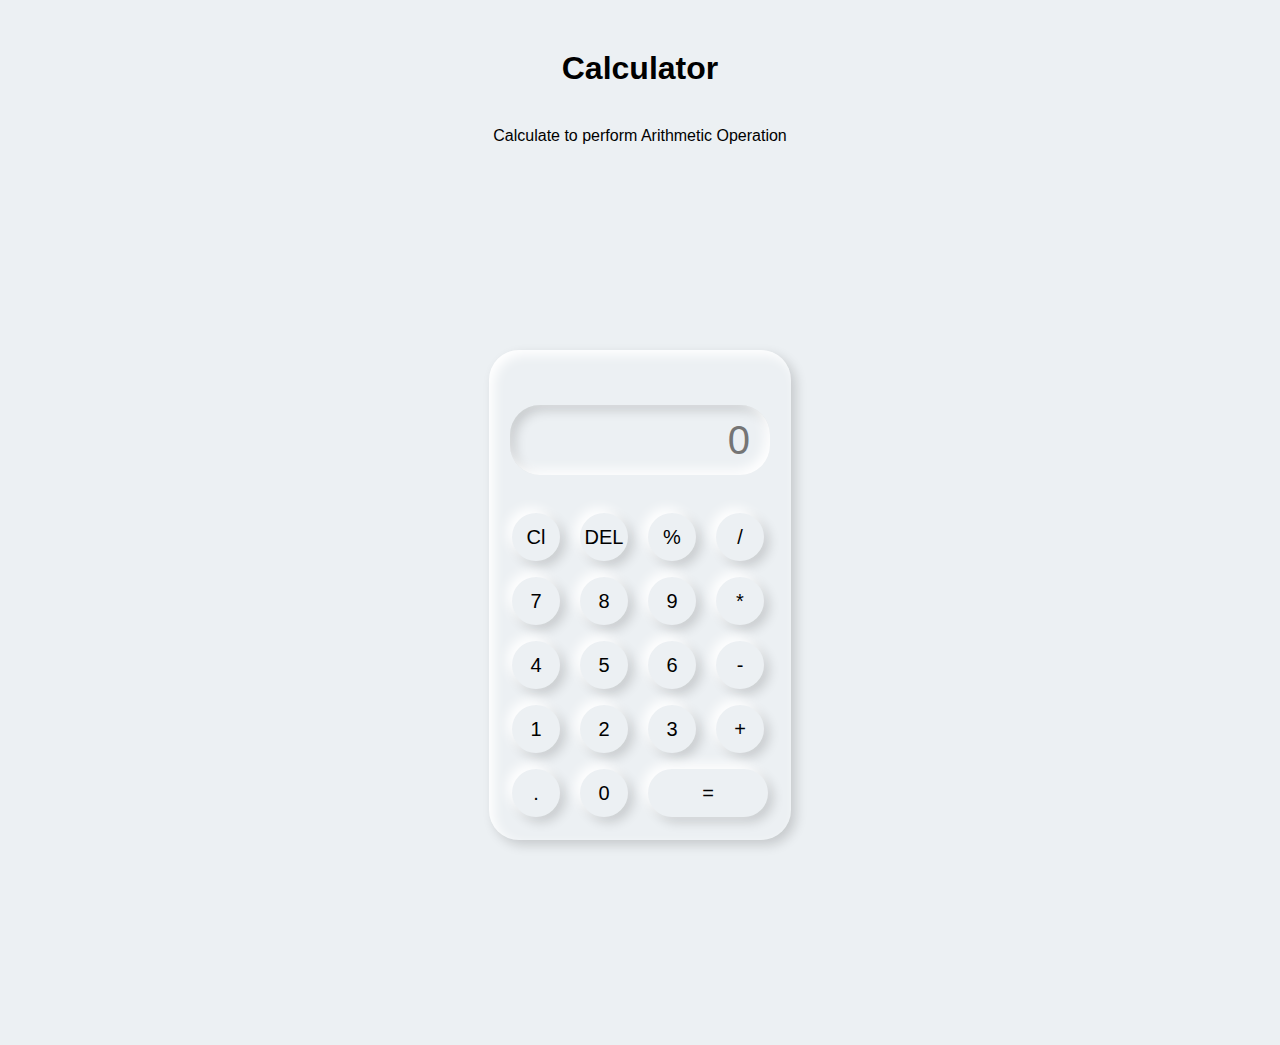
<file: Calculator/index.html>
<!DOCTYPE html>
<html lang="en">
<head>
    <meta charset="UTF-8">
    <meta http-equiv="X-UA-Compatible" content="IE=edge">
    <meta name="viewport" content="width=device-width, initial-scale=1.0">
    <link rel="stylesheet" href="style.css">
    <title>Calculator</title>
</head>
<body>
    <div id="Heading">
        <h1 id="title">Calculator</h1>
        <p id="description">Calculate to perform Arithmetic Operation</p>
    </div>
    <div class="container">
        <div class="calculator">  
        <input type="text" placeholder="0" id="result">
        <button id="clear" onclick="cl()">Cl</button>
        <button onclick="del()">DEL</button>
        <button onclick="display('%')">%</button>
        <button onclick="display('/')">/</button>
        <button onclick="display('7')">7</button>
        <button onclick="display('8')">8</button>
        <button onclick="display('9')">9</button>
        <button onclick="display('*')">*</button>
        <button onclick="display('4')">4</button>
        <button onclick="display('5')">5</button>
        <button onclick="display('6')">6</button>
        <button onclick="display('-')" id="subtract">-</button>
        <button onclick="display('1')" id="1">1</button>
        <button onclick="display('2')" id="2">2</button>
        <button onclick="display('3')" id="3">3</button>
        <button onclick="display('+')" id="add">+</button>
        <button onclick="display('.')">.</button>
        <button onclick="display('0')">0</button>
        <button onclick="calculate()" class="equal" id="equal">=</button>
    </div>
</div>
<script>
 

    let outputscreen = document.getElementById("result");

    function display(num){
        outputscreen.value += num;
    }
    function calculate(){
        try{
            outputscreen.value = eval(outputscreen.value);
        }
        catch(err)
        {
            alert("invalid")
        }
    }
    function cl(){
        outputscreen.value = "";
    }
    function del(){
        outputscreen.value = outputscreen.value.slice(0,-1)
    }

</script>
<script src="https://app.zenclass.in/sheets/v1/js/zen/suite/bundle.js"></script>

</body>
</html>
</file>
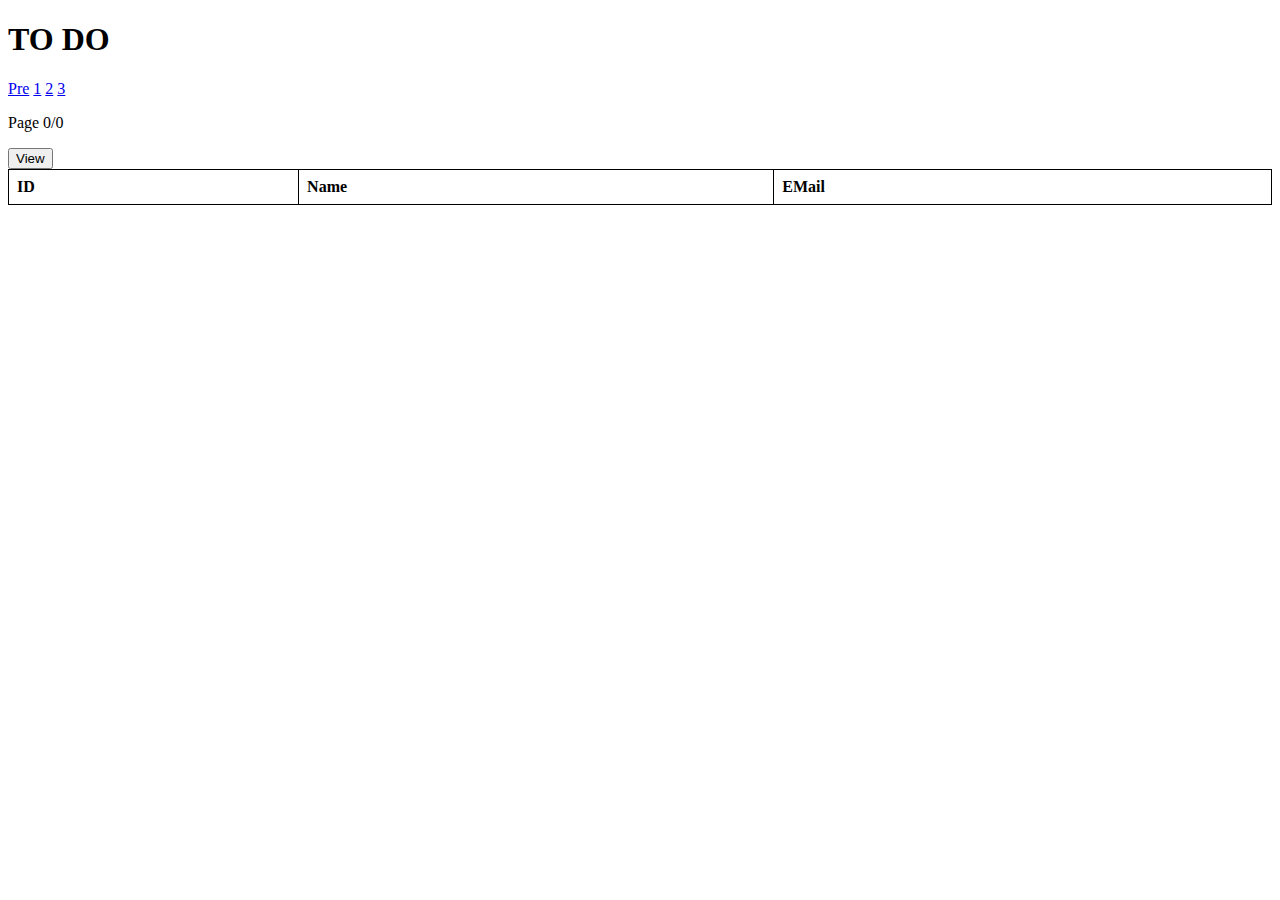
<file: Pagination Task/index.html>
<!DOCTYPE html>
<html lang="en">
<head>
    <meta charset="UTF-8">
    <meta http-equiv="X-UA-Compatible" content="IE=edge">
    <meta name="viewport" content="width=device-width, initial-scale=1.0">
    <script type="text/javascript" charset="UTF-8" src="./script.js"></script>
    <title>Table Example</title>
</head>
<body>
    <style>
        table {
            border-collapse: collapse;
            width: 100%;
        }
        td,th {
            border: 1px solid #000000;
            text-align: left;
            padding: 8px
        }
    </style>
    <h1>TO DO</h1>
    <p>
        <a href="#" id="btn-pre">Pre</a>
        <a href="#" id="btn-1">1</a>
        <a href="#" id="btn-2">2</a>
        <a href="#" id="btn-3">3</a>
        <a href="#" id="btn-next">Next</a>
    </p>
    <p>Page <span id="page"></span></p>
    <div id="data-table">
        <button id="test">View</button>
        <table id="html-data-table">
            <tr>
                <th>ID</th>
                <th>Name</th>
                <th>Email</th>
            </tr>
        </table>
    </div>
</body>
</html>
</file>
<file: Calculator/style.css>
*{
    margin: 0;
    padding: 0;
    box-sizing: border-box;
    background-color: #ecf0f3;
    font-family: sans-serif;
    outline: none;
}
#Heading {
    display: inline-block;
    width:100vw;
    text-align: center;
    margin-top: 50px;
  
}
#description {
    margin-top: 40px;
}
.container{
    height: 100vh;
    display: flex;
    justify-content: center;
    align-items: center;
}
.calculator{
    background-color: #ecf0f3;
    padding: 15px;
    border-radius: 30px;
    box-shadow: inset 5px 5px 12px #ffffff,
                        5px 5px 12px rgba(0,0,0,.16);
    display: grid;
    grid-template-columns: repeat(4,68px);                    
                     
}
input {
    grid-column: span 4;
    height: 70px;
    width: 260px;
    background-color: #ecf0f3;
    box-shadow: inset -5px -5px 12px #ffffff,
                inset  5px 5px 12px rgba(0,0,0,.16);
    border: none;
    border-radius: 30px;
    color: rgb(70,70,70);
    font-size: 40px;
    text-align: end; 
    margin: auto;
    margin-top: 40px;  
    margin-bottom: 30px;
    padding: 20px;     
}

button {
    height: 48px;
    width: 48px;
    background-color: #ecf0f3;
    box-shadow: -5px -5px 12px #ffffff,
                 5px 5px 12px rgba(0,0,0,.16);
    border: none;
    border-radius: 50px;
    margin:8px;
    font-size: 20px;             
}
.equal {
    width: 120px;
    border-radius: 40px;
    background-color: #ecf0f3;
    box-shadow: -5px -5px 12px #ffffff,
                 5px 5px 12px rgba(0,0,0,.16);
}
</file>
